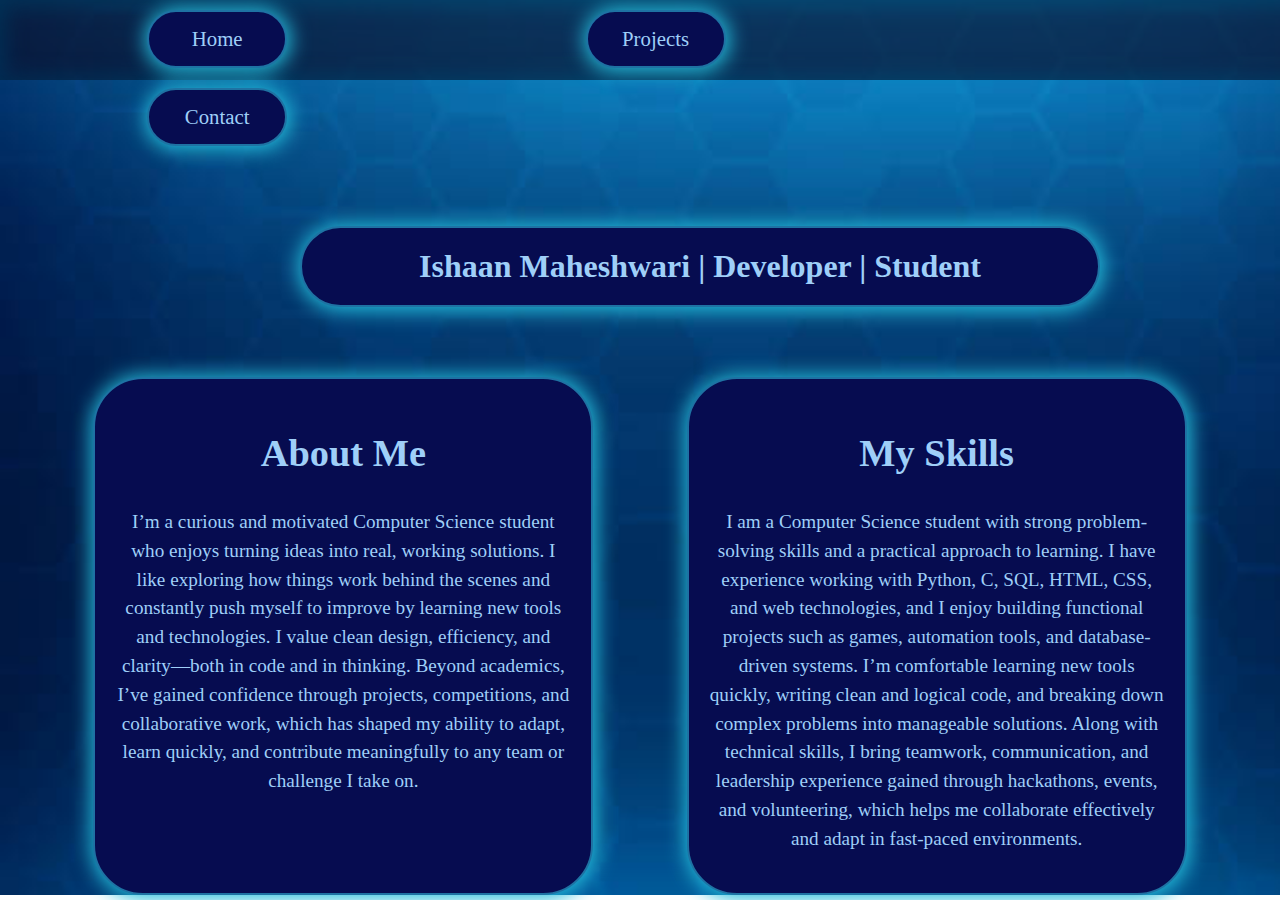
<file: index.html>
<!DOCTYPE html>
<html lang="en">
  <head>
    <meta charset="UTF-8" />
    <meta name="viewport" content="width=, initial-scale=1.0" />
    <title>My Portfolio</title>
    <link rel="stylesheet" href="main.css" />
  </head>
  <body>
    <header>
      <nav>
        <div class="navback"></div>
        <div class="navbar"><a href="index.html">Home </a></div>
        <div class="navbar"><a href="projects.html">Projects</a></div>
        <div class="navbar"><a href="contact.html">Contact </a></div>
      </nav>
    </header>
    <main>
      <div><h1 class="name">Ishaan Maheshwari | Developer | Student</h1></div>
      <section class="about">
        <div>
          <h1>About Me</h1>
          <p>
            I’m a curious and motivated Computer Science student who enjoys
            turning ideas into real, working solutions. I like exploring how
            things work behind the scenes and constantly push myself to improve
            by learning new tools and technologies. I value clean design,
            efficiency, and clarity—both in code and in thinking. Beyond
            academics, I’ve gained confidence through projects, competitions,
            and collaborative work, which has shaped my ability to adapt, learn
            quickly, and contribute meaningfully to any team or challenge I take
            on. 
          </p>
        </div>
        <div>
          <h1>My Skills</h1>
          <p>
            I am a Computer Science student with strong problem-solving skills
            and a practical approach to learning. I have experience working with
            Python, C, SQL, HTML, CSS, and web technologies, and I enjoy
            building functional projects such as games, automation tools, and
            database-driven systems. I’m comfortable learning new tools quickly,
            writing clean and logical code, and breaking down complex problems
            into manageable solutions. Along with technical skills, I bring
            teamwork, communication, and leadership experience gained through
            hackathons, events, and volunteering, which helps me collaborate
            effectively and adapt in fast-paced environments.
          </p>
        </div>
      </section>
    </main>
    <footer></footer>
  </body>
</html>
</file>
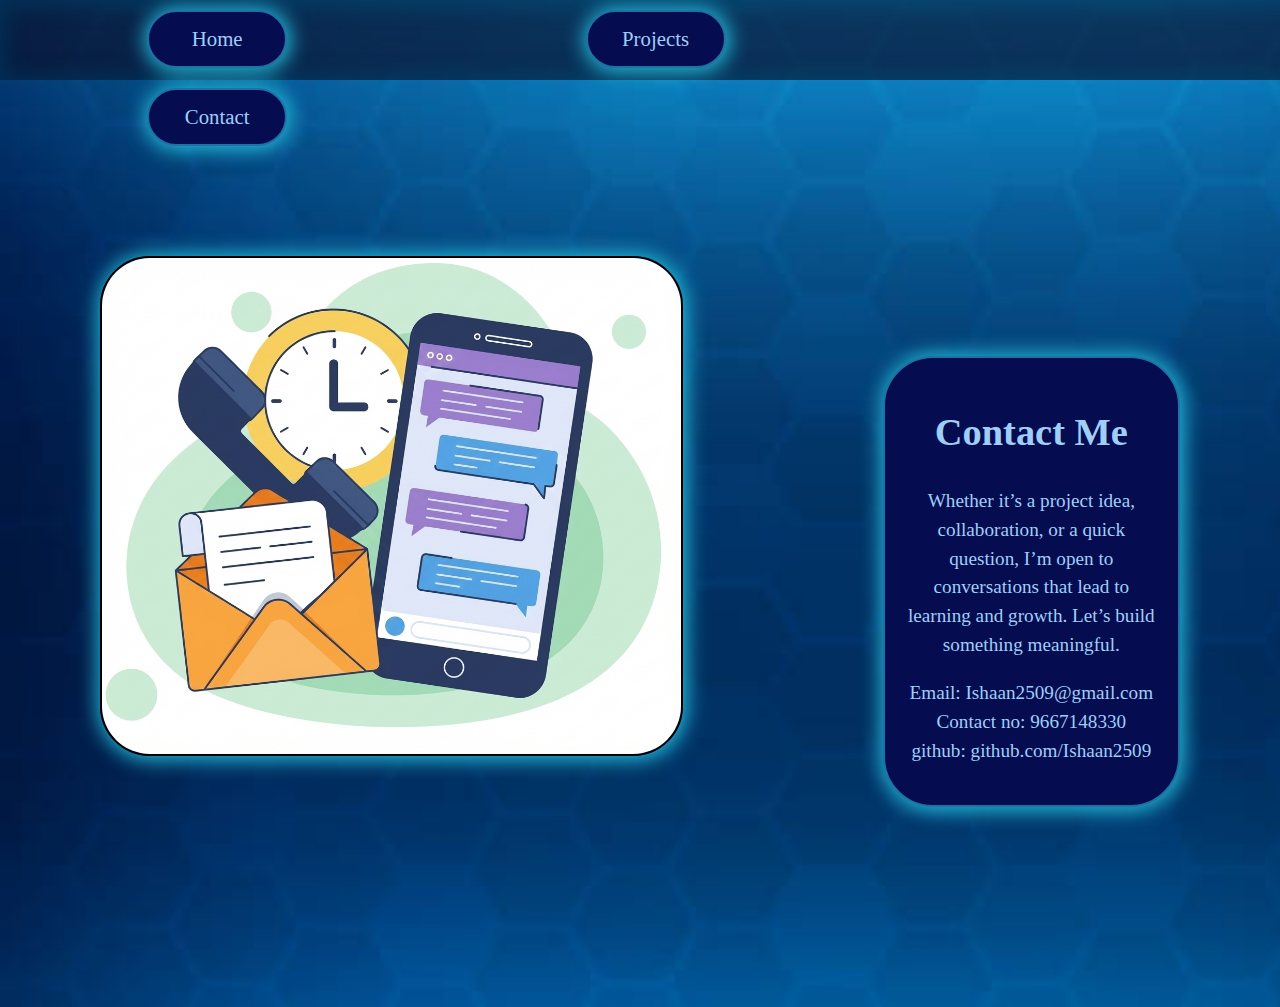
<file: contact.html>
<!DOCTYPE html>
<html lang="en">
<head>
    <meta charset="UTF-8">
    <meta name="viewport" content="width=device-width, initial-scale=1.0">
    <title>Contact</title>
    <link rel="stylesheet" href="main.css">
    <style>
        .contact{
            display: flex;
            justify-content: end;
        }
        .contact > div{

            border: 2px solid rgb(30, 114, 163);
            border-radius: 50px;
            padding: 20px;
            width: 500px;
            text-align: center;
            background-color: rgb(6, 12, 80);
            box-shadow: 1px 1px 20px 3px rgb(36, 189, 219);
            line-height: 1.5;
            font-size: 1.2em;
            margin:200px 100px;
            float:left
        }
        .image{
            margin:100px;
            border: 2px solid black;
            border-radius: 50px;
            box-shadow: 1px 1px 20px 3px rgb(36, 189, 219);
        }


    </style>
</head>
<body>
    <header>
        <nav>
        <div class="navback"></div>
         <div class="navbar"><a href="index.html">Home </a></div>
         <div class="navbar"><a href="projects.html">Projects</a></div>
         <div class="navbar"><a href="contact.html">Contact </a></div>
        </nav>

        <section class="contact">
            <img src="image/time.png" alt="" height="500px" class="image">
            <div>
                <h1>Contact Me</h1>
                <p>
                    Whether it’s a project idea, collaboration, or a quick question, I’m open to conversations that lead to learning and growth. Let’s build something meaningful.
                    <div>Email: Ishaan2509@gmail.com</div>
                    <div>Contact no: 9667148330</div>
                    <div>github: github.com/Ishaan2509</div>

                </p>
            </div>


        </section>

    </header>

    <main>

    </main>
    <footer>

    </footer>
    
</body>
</html>
</file>
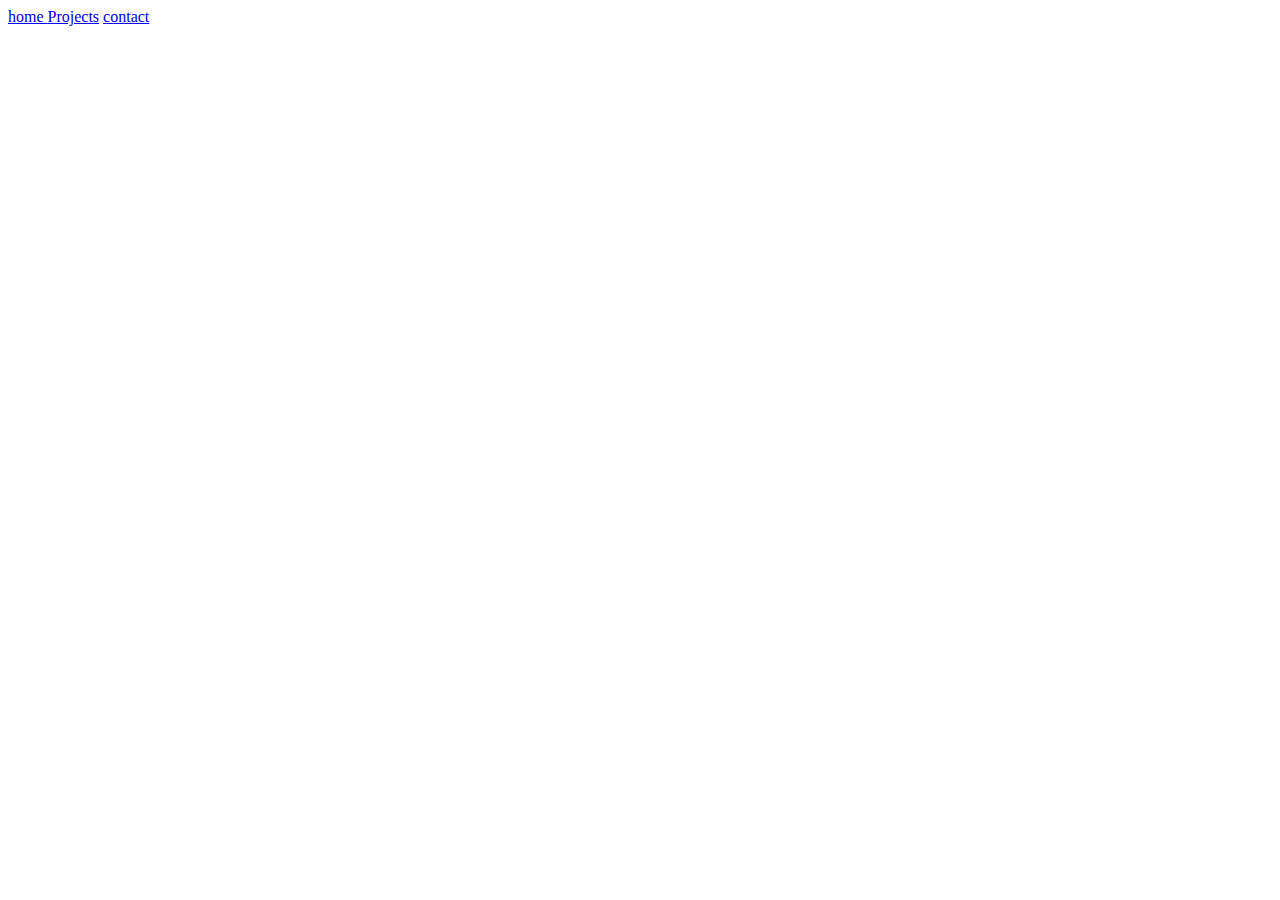
<file: projects.html>
<!DOCTYPE html>
<html lang="en">
<head>
    <meta charset="UTF-8">
    <meta name="viewport" content="width=device-width, initial-scale=1.0">
    <title>Contact</title>
</head>
<body>
    <header>
        <nav>
        <a href="index.html">home </a>
         <a href="projects.html">Projects</a>
         <a href="contact.html">contact </a>
        </nav>

    </header>

    <main>

    </main>
    <footer>

    </footer>
    
</body>
</html>
</file>
<file: main.css>
/* === Global reset & base === */
* {
  margin: 10;
  padding: 10;
  box-sizing: border-box;
  color: rgb(159, 207, 248);
}
:root {
  --border_color: rgb(30, 114, 163);
  --p_color: rgb(6, 12, 80);
  --shad_color: rgb(36, 189, 219);
}

.navbar {
  display: inline-flex;
  justify-content: center;
  font-size: 1.3em;
  border: 2px solid rgb(30, 114, 163);
  border-radius: 50px;
  padding: 15px;
  width: 140px;
  margin: 10px 11.5%;
  background-color: var(--p_color);
  box-shadow: 1px 1px 20px 3px var(--shad_color);
  a {
    text-decoration: none;
  }
  a:hover {
    color: rgb(5, 255, 18);
  }
}
body {
  background-image: url("image/back.jpg");
  background-repeat: no-repeat;
  background-size: cover;
  margin: 0;
  padding: 0;
}


.name {
  display: flexbox;
  border: 2px solid rgb(30, 114, 163);
  border-radius: 50px;
  padding: 20px;
  width: 800px;
  margin: 70px 300px;
  text-align: center;
  background-color: rgb(6, 12, 80);
  box-shadow: 1px 1px 20px 3px rgb(36, 189, 219);
}
.about {
  display: flex;
  justify-content: space-evenly;
}
.about > div {
  border: 2px solid rgb(30, 114, 163);
  border-radius: 50px;
  padding: 20px;
  width: 500px;
  text-align: center;
  background-color: rgb(6, 12, 80);
  box-shadow: 1px 1px 20px 3px rgb(36, 189, 219);
  line-height: 1.5;
  font-size: 1.2em;
  transition:all 2s cubic-bezier(0.23, 1, 0.320, 1) ;
  
}
.about>div:hover{
    transform: translateY(-20px);
    
  }
.navback {
  padding: 40px 734px;
  position: absolute;
  background-color: #0a0f2c;
  z-index: -1;
  opacity: 0.7;
  box-shadow: 1px 1px 20px 5px rgb(0, 41, 71) inset;
}
</file>
